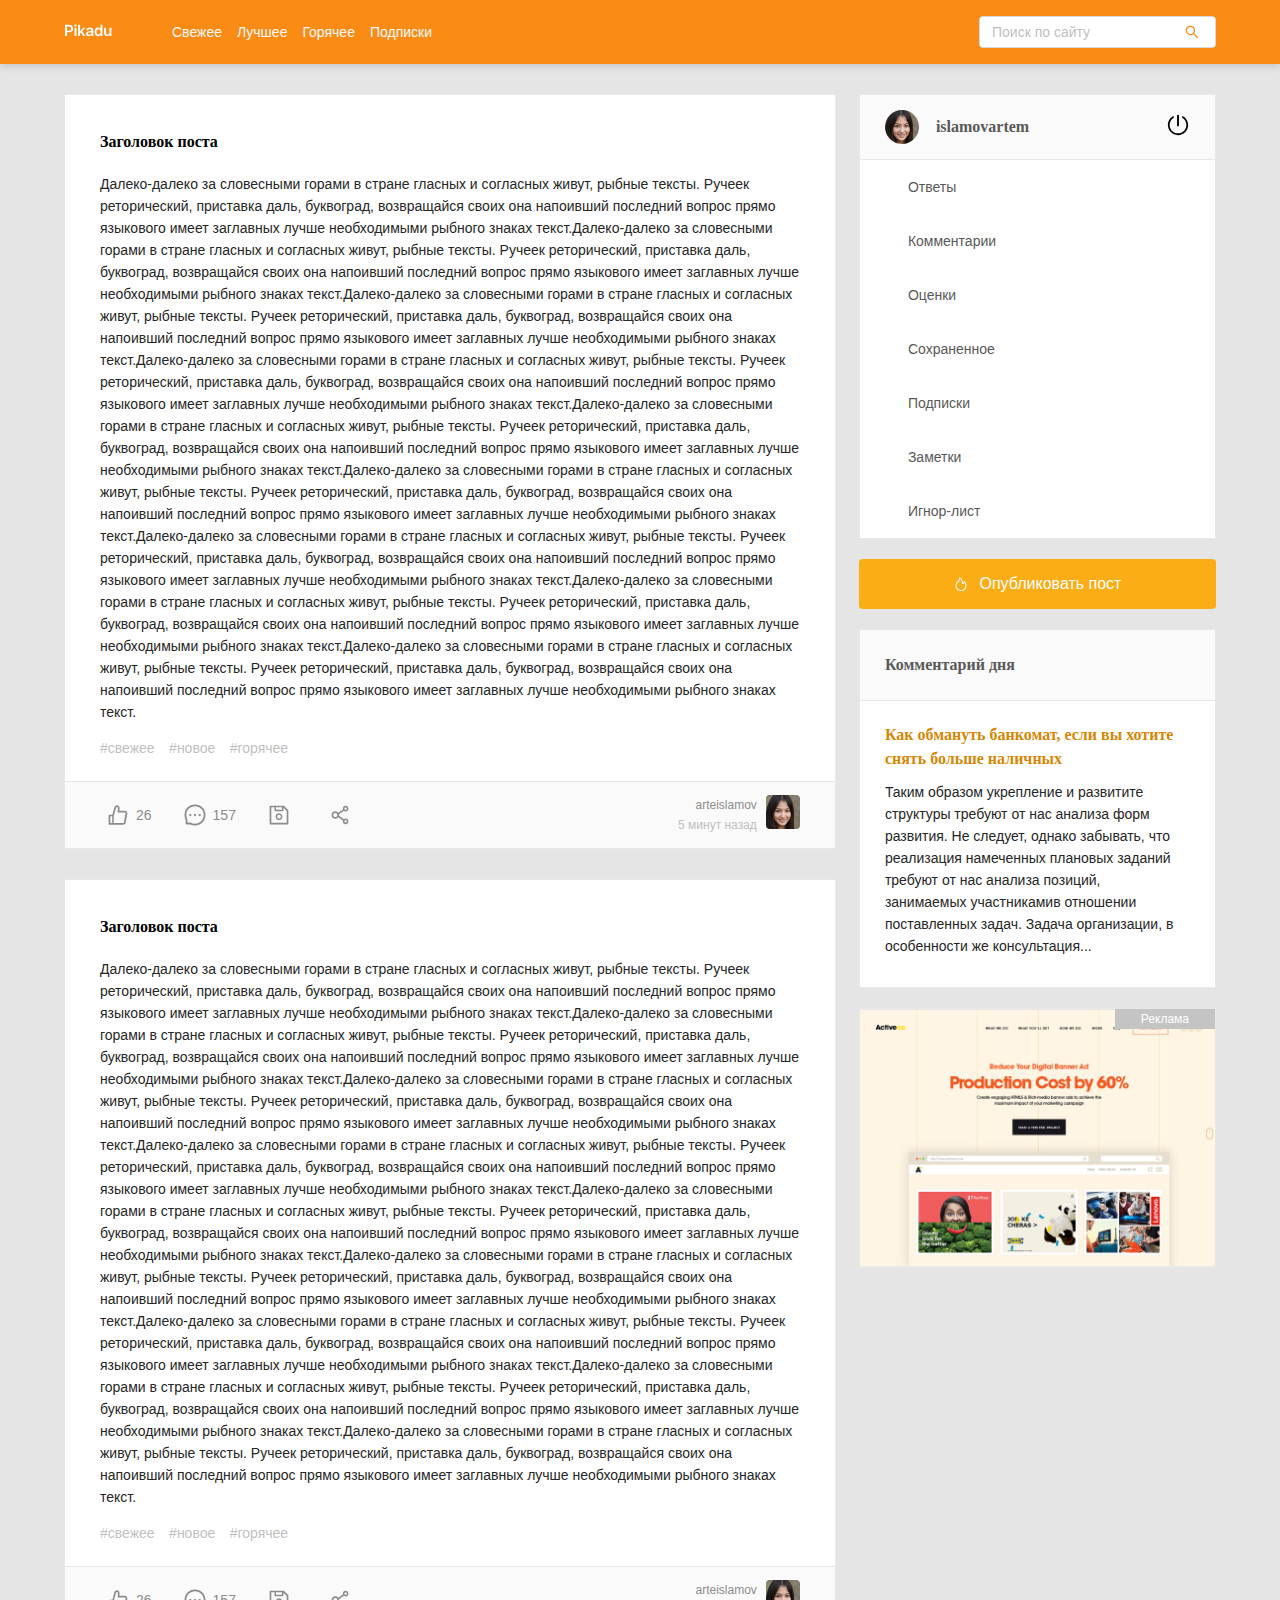
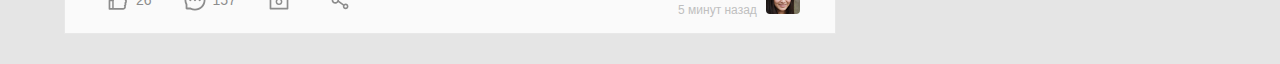
<file: index.html>
<!DOCTYPE html>
<html lang="en">
<head>
    <meta charset="UTF-8">
    <meta name="viewport" content="width=device-width, initial-scale=1.0">
    <title>Pikadu - Главная</title>
    <link rel="stylesheet" href="css/normalize.css">
    <link rel="stylesheet" href="css/style.css">
</head>
<body>
    <header class="header">
        <div class="header-wrapper">
            <a href="#" class="header-logo"><img src="img/Pikadu.svg" alt="logo" class="header-logo-image"></a> 
            <nav class="header-nav">
                <ul class="header-menu">
                    <li class="header-menu-item"><a href="#" class="header-menu-link">Свежее</a></li>
                    <li class="header-menu-item"><a href="#" class="header-menu-link">Лучшее</a></li>
                    <li class="header-menu-item"><a href="#" class="header-menu-link">Горячее</a></li>
                    <li class="header-menu-item"><a href="#" class="header-menu-link">Подписки</a></li>
                </ul>
               
            </nav>
            <div class="input-group search">
                <input type="text" class="search-input" placeholder="Поиск по сайту">
                <button class="search-button">
                    <img src="img/Search.svg" alt="search" class="search-icon">
                </button>
            </div>
            <a href="#" class="menu-toggle" id="menu-toggle">
                <span></span>
                <span></span>
                <span></span>
            </a>
        </div>
    </header>

<div class="content">
    <main class="posts">
        <section class="post">
            <div class="post-body">
                <h2 class="post-title">Заголовок поста</h2>
            <p class="post-text">Далеко-далеко за словесными горами в стране гласных и согласных живут, рыбные тексты. Ручеек реторический, приставка даль, буквоград, возвращайся своих она напоивший последний вопрос прямо языкового имеет заглавных лучше необходимыми рыбного знаках текст.Далеко-далеко за словесными горами в стране гласных и согласных живут, рыбные тексты. Ручеек реторический, приставка даль, буквоград, возвращайся своих она напоивший последний вопрос прямо языкового имеет заглавных лучше необходимыми рыбного знаках текст.Далеко-далеко за словесными горами в стране гласных и согласных живут, рыбные тексты. Ручеек реторический, приставка даль, буквоград, возвращайся своих она напоивший последний вопрос прямо языкового имеет заглавных лучше необходимыми рыбного знаках текст.Далеко-далеко за словесными горами в стране гласных и согласных живут, рыбные тексты. Ручеек реторический, приставка даль, буквоград, возвращайся своих она напоивший последний вопрос прямо языкового имеет заглавных лучше необходимыми рыбного знаках текст.Далеко-далеко за словесными горами в стране гласных и согласных живут, рыбные тексты. Ручеек реторический, приставка даль, буквоград, возвращайся своих она напоивший последний вопрос прямо языкового имеет заглавных лучше необходимыми рыбного знаках текст.Далеко-далеко за словесными горами в стране гласных и согласных живут, рыбные тексты. Ручеек реторический, приставка даль, буквоград, возвращайся своих она напоивший последний вопрос прямо языкового имеет заглавных лучше необходимыми рыбного знаках текст.Далеко-далеко за словесными горами в стране гласных и согласных живут, рыбные тексты. Ручеек реторический, приставка даль, буквоград, возвращайся своих она напоивший последний вопрос прямо языкового имеет заглавных лучше необходимыми рыбного знаках текст.Далеко-далеко за словесными горами в стране гласных и согласных живут, рыбные тексты. Ручеек реторический, приставка даль, буквоград, возвращайся своих она напоивший последний вопрос прямо языкового имеет заглавных лучше необходимыми рыбного знаках текст.Далеко-далеко за словесными горами в стране гласных и согласных живут, рыбные тексты. Ручеек реторический, приставка даль, буквоград, возвращайся своих она напоивший последний вопрос прямо языкового имеет заглавных лучше необходимыми рыбного знаках текст.</p>
            <div class="tags">
                <a href="#" class="tag">#свежее</a>
                <a href="#" class="tag">#новое</a>
                <a href="#" class="tag">#горячее</a>
            </div>
            </div>
            <div class="post-footer">
                <div class="post-buttons">
                    <button class="post-button likes">
                        <img src="img/like.svg" alt="like" class="icon">
                        <span class="likes-counter">26</span>
                    </button>
                    <button class="post-button comments">
                        <img src="img/message.svg" alt="like" class="icon">
                        <span class="comments-counter">157</span>
                    </button>
                    <button class="post-button save">
                        <img src="img/save.svg" alt="save" class="icon">
                    </button>
                    <button class="post-button share">
                        <img src="img/share-alt.svg" alt="share" class="icon">
                    </button>
                </div>
                <div class="post-author">
                    <div class="author-about">
                        <a href="" class="author-username">arteislamov</a>
                        <span class="post-time">5 минут назад</span>
                    </div>
                    <a href="#" class="author-link"><img src="img/avatar.jpg" alt="person" class="author-avatar"></a>
                </div>
            </div>
        </section>
        <section class="post">
            <div class="post-body">
                <h2 class="post-title">Заголовок поста</h2>
            <p class="post-text">Далеко-далеко за словесными горами в стране гласных и согласных живут, рыбные тексты. Ручеек реторический, приставка даль, буквоград, возвращайся своих она напоивший последний вопрос прямо языкового имеет заглавных лучше необходимыми рыбного знаках текст.Далеко-далеко за словесными горами в стране гласных и согласных живут, рыбные тексты. Ручеек реторический, приставка даль, буквоград, возвращайся своих она напоивший последний вопрос прямо языкового имеет заглавных лучше необходимыми рыбного знаках текст.Далеко-далеко за словесными горами в стране гласных и согласных живут, рыбные тексты. Ручеек реторический, приставка даль, буквоград, возвращайся своих она напоивший последний вопрос прямо языкового имеет заглавных лучше необходимыми рыбного знаках текст.Далеко-далеко за словесными горами в стране гласных и согласных живут, рыбные тексты. Ручеек реторический, приставка даль, буквоград, возвращайся своих она напоивший последний вопрос прямо языкового имеет заглавных лучше необходимыми рыбного знаках текст.Далеко-далеко за словесными горами в стране гласных и согласных живут, рыбные тексты. Ручеек реторический, приставка даль, буквоград, возвращайся своих она напоивший последний вопрос прямо языкового имеет заглавных лучше необходимыми рыбного знаках текст.Далеко-далеко за словесными горами в стране гласных и согласных живут, рыбные тексты. Ручеек реторический, приставка даль, буквоград, возвращайся своих она напоивший последний вопрос прямо языкового имеет заглавных лучше необходимыми рыбного знаках текст.Далеко-далеко за словесными горами в стране гласных и согласных живут, рыбные тексты. Ручеек реторический, приставка даль, буквоград, возвращайся своих она напоивший последний вопрос прямо языкового имеет заглавных лучше необходимыми рыбного знаках текст.Далеко-далеко за словесными горами в стране гласных и согласных живут, рыбные тексты. Ручеек реторический, приставка даль, буквоград, возвращайся своих она напоивший последний вопрос прямо языкового имеет заглавных лучше необходимыми рыбного знаках текст.Далеко-далеко за словесными горами в стране гласных и согласных живут, рыбные тексты. Ручеек реторический, приставка даль, буквоград, возвращайся своих она напоивший последний вопрос прямо языкового имеет заглавных лучше необходимыми рыбного знаках текст.</p>
            <div class="tags">
                <a href="#" class="tag">#свежее</a>
                <a href="#" class="tag">#новое</a>
                <a href="#" class="tag">#горячее</a>
            </div>
            </div>
            <div class="post-footer">
                <div class="post-buttons">
                    <button class="post-button likes">
                        <img src="img/like.svg" alt="like" class="icon">
                        <span class="likes-counter">26</span>
                    </button>
                    <button class="post-button comments">
                        <img src="img/message.svg" alt="like" class="icon">
                        <span class="comments-counter">157</span>
                    </button>
                    <button class="post-button save">
                        <img src="img/save.svg" alt="save" class="icon">
                    </button>
                    <button class="post-button share">
                        <img src="img/share-alt.svg" alt="share" class="icon">
                    </button>
                </div>
                <div class="post-author">
                    <div class="author-about">
                        <a href="" class="author-username">arteislamov</a>
                        <span class="post-time">5 минут назад</span>
                    </div>
                    <a href="#" class="author-link"><img src="img/avatar.jpg" alt="person" class="author-avatar"></a>
                </div>
            </div>
        </section>
    </main>
    <aside class="sidebar">
        <div class="user">
            <a href="#" class="user-info">
                <img src="img/avatar.jpg" alt="photo" class="user-avatar">
                <span class="user-name">islamovartem</span>
            </a>
            <a href="#" class="exit">
                <img src="img/poweroff.svg" alt="poweroff">
            </a>
        </div>
        <nav class="sidebar-nav">
            <ul class="sidebar-menu">
                <li class="sidebar-menu-item"><a href="#" class="sidebar-menu-link">Ответы</a></li>
                <li class="sidebar-menu-item"><a href="#" class="sidebar-menu-link">Комментарии</a></li>
                <li class="sidebar-menu-item"><a href="#" class="sidebar-menu-link">Оценки</a></li>
                <li class="sidebar-menu-item"><a href="#" class="sidebar-menu-link">Сохраненное</a></li>
                <li class="sidebar-menu-item"><a href="#" class="sidebar-menu-link">Подписки</a></li>
                <li class="sidebar-menu-item"><a href="#" class="sidebar-menu-link">Заметки</a></li>
                <li class="sidebar-menu-item"><a href="#" class="sidebar-menu-link">Игнор-лист</a></li>
            </ul>
        </nav>
            <a href="new-post.html" class="button button-new-post">
                <img src="img/fire.svg" alt="fire" class="icon-fire"> 
                Опубликовать пост
            </a>

        <div class="card">
            <div class="card-header">
                <h2 class="card-title">Комментарий дня</h2>
            </div>
            <div class="card-body">
                <a href="#" class="card-body-title">Как обмануть банкомат, если вы хотите снять больше наличных</a>
                <p class="card-text">Таким образом укрепление и развитите структуры требуют от нас анализа форм развития. Не следует, однако забывать, что реализация намеченных плановых заданий требуют от нас анализа позиций, занимаемых участникамив отношении поставленных задач. Задача организации, в особенности же консультация...</p>
            </div>
        </div>
        <div class="promo">
            
        </div>
    </aside>
</div>


<script src="js/main.js"></script>
</body>
</html>
</file>
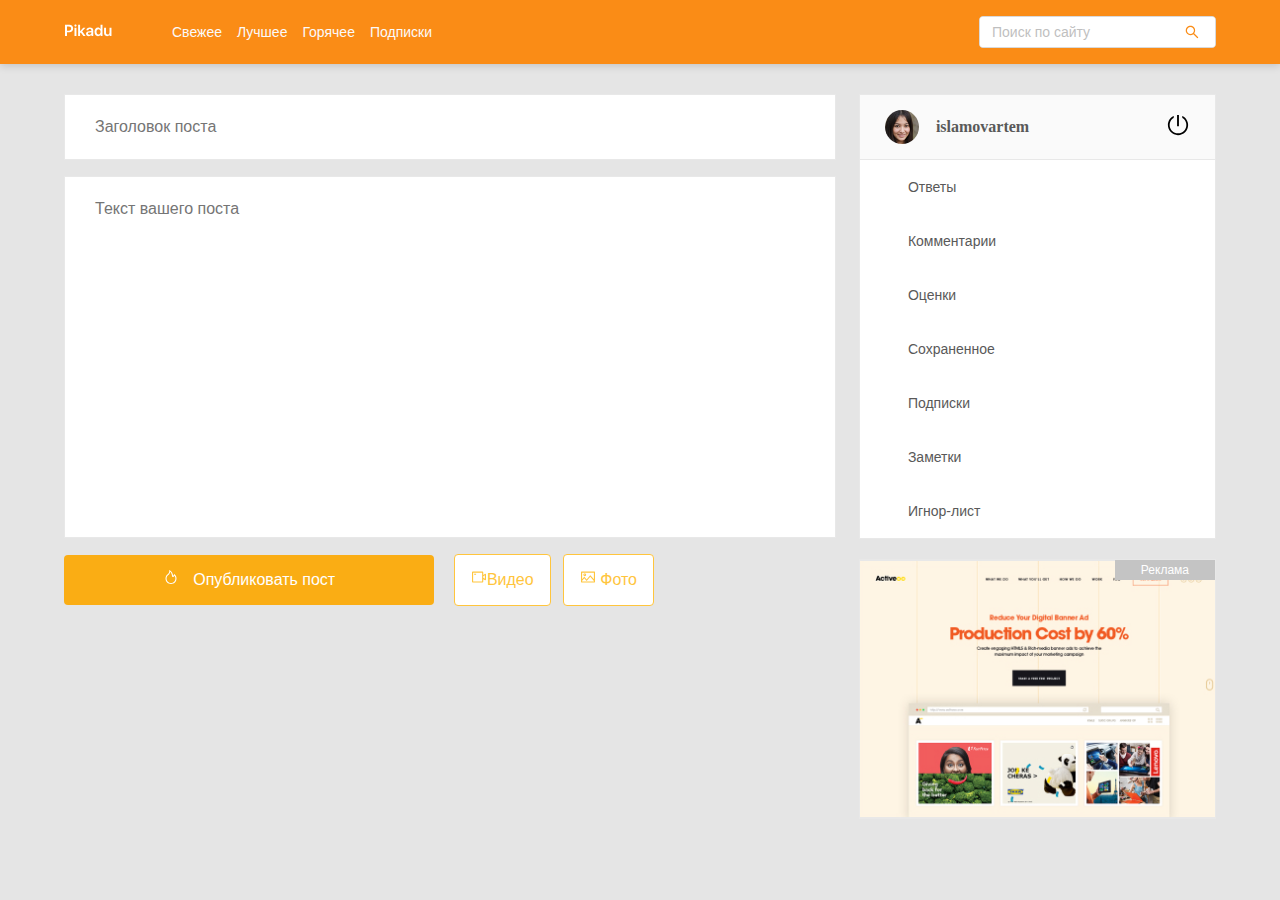
<file: new-post.html>
<!DOCTYPE html>
<html lang="en">
<head>
    <meta charset="UTF-8">
    <meta name="viewport" content="width=device-width, initial-scale=1.0">
    <title>Pikadu - Новый пост</title>
    <link rel="stylesheet" href="css/normalize.css">
    <link rel="stylesheet" href="css/style.css">
</head>
<body>
    <header class="header">
        <div class="header-wrapper">
            <a href="index.html" class="header-logo"><img src="img/Pikadu.svg" alt="logo" class="header-logo-image"></a> 
            <nav class="header-nav">
                <ul class="header-menu">
                    <li class="header-menu-item"><a href="#" class="header-menu-link">Свежее</a></li>
                    <li class="header-menu-item"><a href="#" class="header-menu-link">Лучшее</a></li>
                    <li class="header-menu-item"><a href="#" class="header-menu-link">Горячее</a></li>
                    <li class="header-menu-item"><a href="#" class="header-menu-link">Подписки</a></li>
                </ul>
               
            </nav>
            <div class="input-group search">
                <input type="text" class="search-input" placeholder="Поиск по сайту">
                <button class="search-button">
                    <img src="img/Search.svg" alt="search" class="search-icon">
                </button>
            </div>
            <a href="#" class="menu-toggle" id="menu-toggle">
                <span></span>
                <span></span>
                <span></span>
            </a>
        </div>
    </header>

<div class="content">
    <main class="posts">
        <form action="" class="add-post">
            <input type="text" name="post-title" class="add-title" placeholder="Заголовок поста">
            <textarea name="post-text" id="text" class="add-text" placeholder="Текст вашего поста"></textarea>
            <div class="add-buttons">
                <button class="button add-button" type="submit"><img src="img/fire.svg" alt="fire" class="icon-fire"> 
                    Опубликовать пост</button>
                    <button class="button button-outline">
                        <img src="img/video-camera.svg" alt="">Видео</button>
                    <button class="button button-outline">
                        <img src="img/picture.svg" alt=""> Фото</button>
            </div>
            </form>
        </main>
        <aside class="sidebar">
            <div class="user">
                <a href="#" class="user-info">
                    <img src="img/avatar.jpg" alt="photo" class="user-avatar">
                    <span class="user-name">islamovartem</span>
                </a>
                <a href="#" class="exit">
                    <img src="img/poweroff.svg" alt="poweroff">
                </a>
            </div>
            <nav class="sidebar-nav">
                <ul class="sidebar-menu">
                    <li class="sidebar-menu-item"><a href="#" class="sidebar-menu-link">Ответы</a></li>
                    <li class="sidebar-menu-item"><a href="#" class="sidebar-menu-link">Комментарии</a></li>
                    <li class="sidebar-menu-item"><a href="#" class="sidebar-menu-link">Оценки</a></li>
                    <li class="sidebar-menu-item"><a href="#" class="sidebar-menu-link">Сохраненное</a></li>
                    <li class="sidebar-menu-item"><a href="#" class="sidebar-menu-link">Подписки</a></li>
                    <li class="sidebar-menu-item"><a href="#" class="sidebar-menu-link">Заметки</a></li>
                    <li class="sidebar-menu-item"><a href="#" class="sidebar-menu-link">Игнор-лист</a></li>
                </ul>
            </nav>
               
    
            <div class="promo">
                
            </div>
        </aside>
            </div>
            
    



<script src="js/main.js"></script>
</body>
</html>
</file>
<file: css/style.css>
@font-face{
    font-family: SFProDisplay-Regular;
    src: local('SFProDisplay-Regular'),
    url(../fonts/SFProDisplay-Regular.woff) format(""woff""),
    url(../fonts/SFProDisplay-Regular.woff2) format(""woff2"");
    font-weight: normal;
}
@font-face{
    font-family: SFProDisplay-Semibold;
    src: local('SFProDisplay-Semibold'),
    url(../fonts/SFProDisplay-Semibold.woff) format(""woff""),
    url(../fonts/SFProDisplay-Semibold.woff2) format(""woff2"");
    font-weight: bold;
}

*{
box-sizing: border-box;
}
body{
    font-family: sans-serif;
    background-color: #e5e5e5;
    font-family: 'SFProDisplay-Regular', sans-serif;
}
.menu-toggle{
    display: none;
}
.header{
    background-color: #fa8c16;
    padding-top: 16px;
    padding-bottom: 16px;
    box-shadow:0px 2px 8px rgba(0,0,0,0.15);
    margin-bottom: 30px;
}
.header-wrapper{
    width: 90%;
    max-width: 1200px;
    margin: auto;
    display: flex;
    align-items: center;
    justify-content: space-between;
}
.header-nav{
    margin-left: 60px;
    margin-right: auto;
}
.header-menu{
    display: flex;
    list-style: none;
    padding: 0;
    margin: 0;
}
.header-menu-link{
    text-decoration: none;
    color: #fafafa;
    margin-right: 15px;
    font-size:14px;
    line-height: 22px;
}
.input-group{
    max-width: 237px;
    width: 60%;
    height: 32px;
    position: relative;
    background: #fff;
    border-radius: 4px;
    overflow: hidden;
    border: 1px solid #d9d9d9;
}
.search-input{
    border: none;
    height: 100%;
    width: 80%;
    font-size: 14px;
    line-height: 22px;
    padding-left: 12px;
}
.search-button{
    height: 100%;
    width: 20%;
    position: absolute;
    right: 0;
    top: 0;
    border: none;
    background-color: #fff;
    cursor: pointer;
    display: flex;
    align-items: center;
    justify-content: center;
}
.search-input::placeholder{
    color: #BFBFBF;
}
.search-input::-moz-placeholder{
    color: #BFBFBF;
}
.search-input:::-webkit-input-placeholder{
    color: #BFBFBF;
}
.search-input:-ms-input-placeholder{
    color: #BFBFBF;
}
.search-input::-ms-input-placeholder{
    color: #BFBFBF;
}

.content{
    max-width: 1200px;
    width: 90%;
    margin: auto;
    display: flex;
    align-items: flex-start;
    justify-content: space-between;
}
.posts{
   width: 67%;
}
.post{
    background-color: #fff;
    border: 1px solid #e8e8e8;
    margin-bottom: 30px;
}
.post-body{
    padding-top: 35px;
    padding-left: 35px;
    padding-right: 35px;
    padding-bottom: 0;
}
.post-title{
    margin-top: 0;
    margin-bottom: 19px;
    font-weight: 600;
    font-size: 16px;
    line-height: 24px;
    font-family: 'SFProDisplay-Semibold';
}
.post-text{
    color: #262626;
    font-weight: normal;
    font-size: 14px;
    line-height: 22px;
}
.tags{
    margin-bottom: 22px;
}
.tag{
    color: #bfbfbf;
    font-size: 14px;
    line-height: 22px;
    margin-right: 10px;
    text-decoration: none;
}
.post-footer{
    border-top: 1px solid #e8e8e8;
    background: #fafafa;
    display: flex;
    align-items: center;
    justify-content: space-between;
    padding-left: 35px;
    padding-right: 35px;
    padding-top: 13px;
    padding-bottom: 13px;
}
.post-buttons{
    display: flex;
    align-items: center;
}
.post-button{
    background: transparent;
    border: none;
    color: #8c8c8c;
    display: flex;
    align-items: center;
    font-size: 14px;
    line-height: 22px;
    margin-right: 19px;
    cursor: pointer;
}
.post-author{
    display: flex;
    text-align: right;
}
.author-username{
    display: block;
    color: #8c8c8c;
    font-size: 12px;
    line-height: 20px;
    text-decoration: none;
}
.author-avatar{
    width: 34px;
    height: 34px;
    margin-left: 9px;
    border-radius: 4px;
}
.post-time{
    color: #bfbfbf;
    font-size: 12px;
    line-height: 20px;
}
.icon{
    margin-right: 6px;
}
.sidebar{
width: 31%;

}

.user{
    background-color: #fafafa;
    border: 1px solid #e8e8e8;
    padding: 15px 25px;
   display: flex;
   align-items: center;
   justify-content: space-between;
}
.user-avatar{
    border-radius: 50%;
    margin-right: 17px;
    width: 34px;
    height: 34px;
}
.user-info{
    display: flex;
    align-items: center;
    text-decoration: none;
}
.user-name{
    font-family: 'SFProDisplay-Semibold';
    font-style: normal;
    font-weight: 600;
    font-size: 16px;
    line-height: 24px;
    color: #595959;
}
.sidebar-nav{
    background-color: #fff;
}
.sidebar-menu{
    margin: 0;
    border: 1px solid #e8e8e8;
    border-top: none;
    list-style: none;
    padding: 0;
}
.sidebar-menu-link{
    text-decoration: none;
    font-style: normal;
    font-weight: normal;
    font-size: 14px;
    line-height: 22px;
    color: #595959;
    padding: 16px 48px;
    display: inline-block;
    width: 100%;
    background-color: #fff;
}
.sidebar-menu-link:hover{
background-color: #fffbe6;
}
.sidebar-menu-link:active{
    background-color: #fffbe6;
    border-right: 3px solid #faad14;
}
.button{
    background-color: #faad14;
    border-radius: 4px;
    text-decoration: none;
    color: #fff;
    font-style: normal;
    font-weight: normal;
    font-size: 16px;
    line-height: 24px;
    padding: 13px;
    border: none;
    cursor: pointer;
}
.button-new-post{
    width: 100%;
   margin-top: 20px;
    display: flex;
    align-items: center;
    justify-content: center;
}
.button-outline{
    background: #fff;
    border: 1px solid #ffc53d;
    border-radius: 4px;
    color: #ffc53d;
    padding-left: 16px;
    padding-right: 16px;

}
.icon-fire{
    margin-right: 10px;
}
.card{
    background-color: #fff;
    border: 1px solid #e8e8e8;
    margin-top: 20px;
}
.card-header{
    background: #fafafa;
    border-bottom: 1px solid #e8e8e8;
    padding: 23px 25px;
}
.card-title{
    margin: 0;
    font-style: normal;
    font-weight: 600;
    font-size: 16px;
    line-height: 24px;
    color: #595959;
    font-family: 'SFProDisplay-Semibold';
}
.card-body{
    padding: 22px 40px 20px 25px;
}
.card-body-title{
    margin: 0 0 10px;
    text-decoration: none;
    font-style: normal;
    font-weight: 600;
    font-size: 16px;
    line-height: 24px;
    color: #d48806;
    font-family: 'SFProDisplay-Semibold';

}
.card-text{
    font-style: normal;
    font-weight: normal;
    font-size: 14px;
    line-height: 22px;
    color: #262626;
    margin: 10px 0;
}
.promo{
    width: 100%;
    height: 260px;
    border: 1px solid #e8e8e8;
    margin-top: 20px;
    position: relative;
    background: url(../img/Rectangle\ 6.jpg) no-repeat center center / cover;
}
.promo:before{
    content: 'Реклама';
    position: absolute;
    right: 0;
    top: 0;
    background: #c4c4c4 ;
    padding-left: 26px;
    padding-right: 26px;
    font-size: 12px;
    line-height: 20px;
    text-align: center;
    color: #fff;
}
.add-post{
    display: flex;
    flex-direction: column;
}
.add-title, .add-text{
    background: #fff;
    border: 1px solid #e8e8e8;
    padding: 23px 30px;
    margin-bottom: 16px;
}
.add-text{
min-height:362px ;
}
.add-button{
    width: 100%;
    max-width: 370px;
    margin-right: 2%;
}

.add-post .button-outline{
    margin-right: 1%;
   
}
textarea{
    resize: none;
}

@media (max-width:990px){
    .header{
        position: fixed;
        left: 0;
        top: 0;
        right: 0;
        width: 100%;
        z-index: 100;
    }
    .sidebar{
        position: fixed;
        top: 64px;
        right: 0;
        bottom: 0;
        height: calc(100% - 64px);
        max-width: 320px;
        width: 100%;
        background-color: #fff;
        padding: 30px;
        box-shadow:  1px 1px 10px rgba(0,0,0,0.15);
        transform: translateX(100%);
        transition: 0.2s;
        overflow-y: auto;
        z-index: 101;
    }
    .sidebar.visible{
        transform: translateX(0);
    }
    .posts{
        width: 100%;
    }
    .menu-toggle{
        display: flex;
        flex-direction: column;
        justify-content: space-between;
        width: 30px;
        height: 20px;
    }
    .menu-toggle span{
        height: 2px;
        width: 100%;
        background-color: #fff;
    }
    .content{
        margin-top: 94px;
    }
    .header-nav{
       display: none;
    }
    .header-menu{
        width: 90%;
        margin: auto;
    }
   
}
@media (max-width:576px){
    .post-footer{
        flex-direction: column;
    }
    .post-author{
        margin-top: 15px;
    }
    .author-about{
        order: 2;
        text-align: left;
    }
    .author-avatar{
        margin-left: 0;
        margin-right: 10px;
    }
}
@media (max-width:676px){
    .add-buttons{
        display: flex;
        flex-direction: column;
    }
    .add-button{
        width: 100%;
        max-width: 100%;
    }
    .add-post .button-outline{
        margin-right: 0;
        margin-top: 10px;
    }
}
</file>
